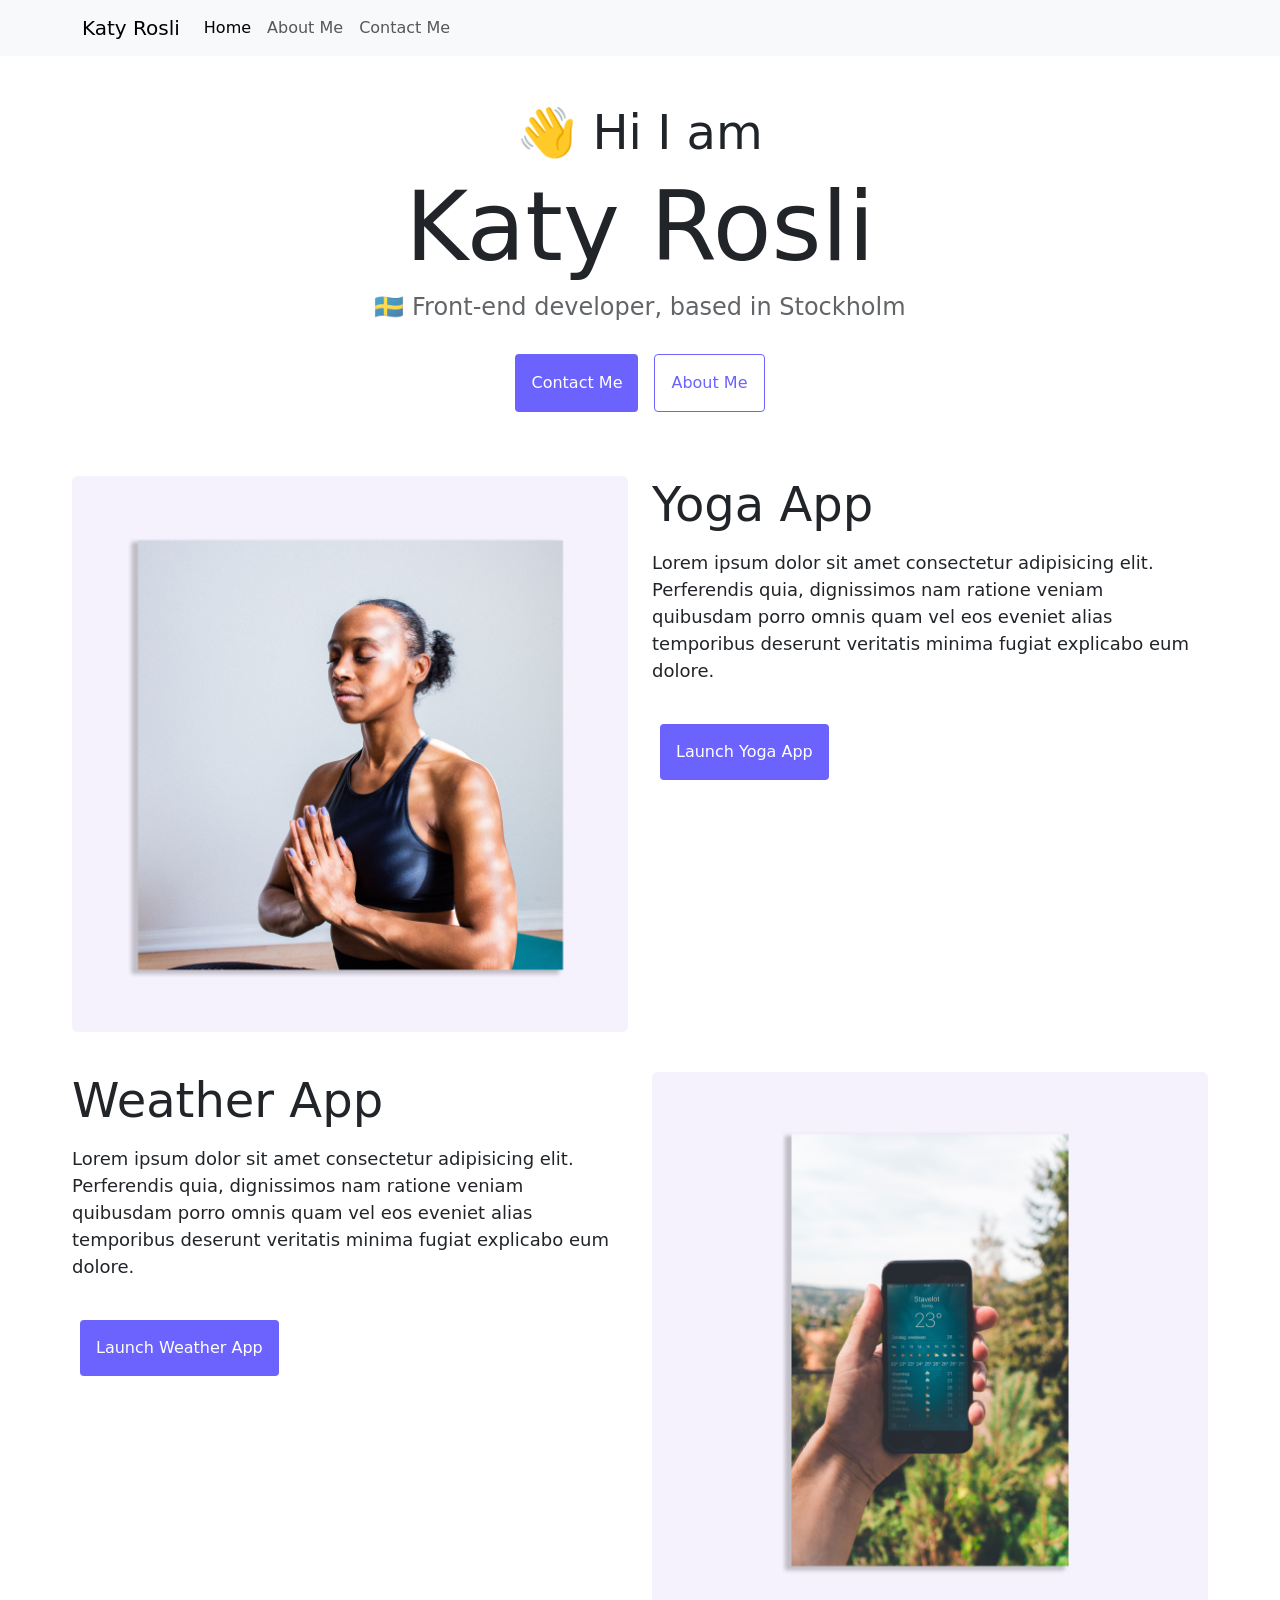
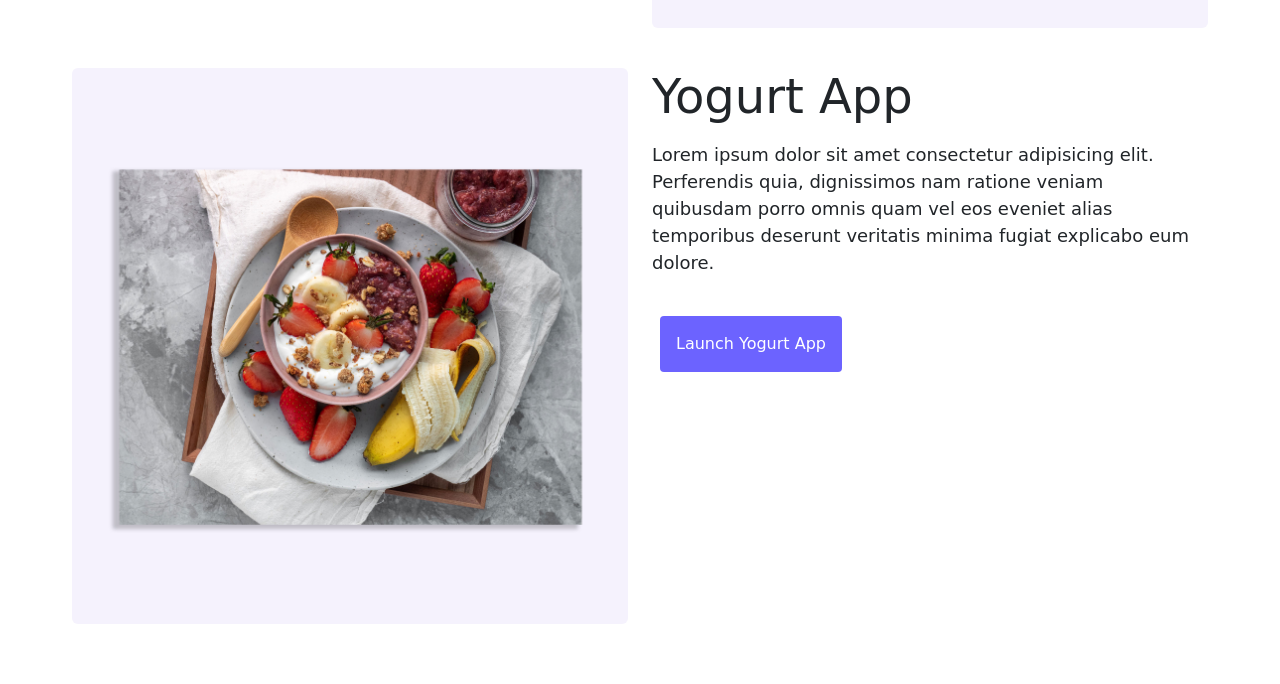
<file: index.html>
<!DOCTYPE html>
<html lang="en">
  <head>
    <meta charset="UTF-8" />
    <meta http-equiv="X-UA-Compatible" content="IE=edge" />
    <meta name="viewport" content="width=device-width, initial-scale=1.0" />
    <meta
      name="description"
      content="Katy Rosli is a front-end developer based in Stockholm, check out her projects and contact her for job inquiries"
    />
    <title>Front-end developer - Katy Rosli</title>
    <link
      href="https://cdn.jsdelivr.net/npm/bootstrap@5.0.2/dist/css/bootstrap.min.css"
      rel="stylesheet"
      integrity="sha384-EVSTQN3/azprG1Anm3QDgpJLIm9Nao0Yz1ztcQTwFspd3yD65VohhpuuCOmLASjC"
      crossorigin="anonymous"
    />
    <script
      src="https://cdn.jsdelivr.net/npm/bootstrap@5.0.2/dist/js/bootstrap.bundle.min.js"
      integrity="sha384-MrcW6ZMFYlzcLA8Nl+NtUVF0sA7MsXsP1UyJoMp4YLEuNSfAP+JcXn/tWtIaxVXM"
      crossorigin="anonymous"
    ></script>
    <link rel="stylesheet" href="/style/style.css" />
  </head>
  <body>
    <nav class="navbar navbar-expand-lg navbar-light bg-light fixed-top">
      <div class="container">
        <a class="navbar-brand" href="index.html"> Katy Rosli </a>
        <button
          class="navbar-toggler"
          type="button"
          data-bs-toggle="collapse"
          data-bs-target="#navbarNav"
          aria-controls="navbarNav"
          aria-expanded="false"
          aria-label="Toggle navigation"
        >
          <span class="navbar-toggler-icon"></span>
        </button>
        <div class="collapse navbar-collapse" id="navbarNav">
          <ul class="navbar-nav">
            <li class="nav-item">
              <a class="nav-link active" aria-current="page" href="index.html"
                >Home</a
              >
            </li>
            <li class="nav-item">
              <a class="nav-link" aria-current="page" href="about.html"
                >About Me</a
              >
            </li>
            <li class="nav-item">
              <a class="nav-link" aria-current="page" href="about.html#contact"
                >Contact Me</a
              >
            </li>
          </ul>
        </div>
      </div>
    </nav>
    <h2 class="intro" id="profile">👋 Hi I am</h2>
    <h1 class="my-name">Katy Rosli</h1>
    <h3 class="my-location">🇸🇪 Front-end developer, based in Stockholm</h3>
    <div class="primary-nav">
      <button
        onclick="location.href='about.html#contact'"
        class="btn btn-primary"
        type="button"
      >
        Contact Me
      </button>
      <button
        onclick="location.href='about.html'"
        class="btn btn-outline-primary"
        type="button"
      >
        About Me
      </button>
    </div>
    <div class="content">
      <div class="row">
        <div class="col-md-6">
          <img src="images/yoga.jpg" class="img-fluid rounded projects" />
        </div>
        <div class="col-md-6">
          <h2 class="mb-3">Yoga App</h2>
          <p>
            Lorem ipsum dolor sit amet consectetur adipisicing elit. Perferendis
            quia, dignissimos nam ratione veniam quibusdam porro omnis quam vel
            eos eveniet alias temporibus deserunt veritatis minima fugiat
            explicabo eum dolore.
          </p>
          <button
            onclick="location.href='index.html#profile'"
            class="btn btn-primary project-link"
            type="button"
          >
            Launch Yoga App
          </button>
        </div>
      </div>
      <div class="row">
        <div class="col-md-6">
          <h2 class="mb-3">Weather App</h2>
          <p>
            Lorem ipsum dolor sit amet consectetur adipisicing elit. Perferendis
            quia, dignissimos nam ratione veniam quibusdam porro omnis quam vel
            eos eveniet alias temporibus deserunt veritatis minima fugiat
            explicabo eum dolore.
          </p>
          <button
            onclick="location.href='index.html#profile'"
            class="btn btn-primary project-link"
            type="button"
          >
            Launch Weather App
          </button>
        </div>
        <div class="col-md-6">
          <img src="images/weather.jpg" class="img-fluid rounded projects" />
        </div>
      </div>
      <div class="row">
        <div class="col-md-6">
          <img src="images/yogurt.jpg" class="img-fluid rounded projects" />
        </div>
        <div class="col-md-6">
          <h2 class="mb-3">Yogurt App</h2>
          <p>
            Lorem ipsum dolor sit amet consectetur adipisicing elit. Perferendis
            quia, dignissimos nam ratione veniam quibusdam porro omnis quam vel
            eos eveniet alias temporibus deserunt veritatis minima fugiat
            explicabo eum dolore.
          </p>
          <button
            onclick="location.href='index.html#profile'"
            class="btn btn-primary project-link"
            type="button"
          >
            Launch Yogurt App
          </button>
        </div>
      </div>
    </div>
  </body>
</html>
</file>
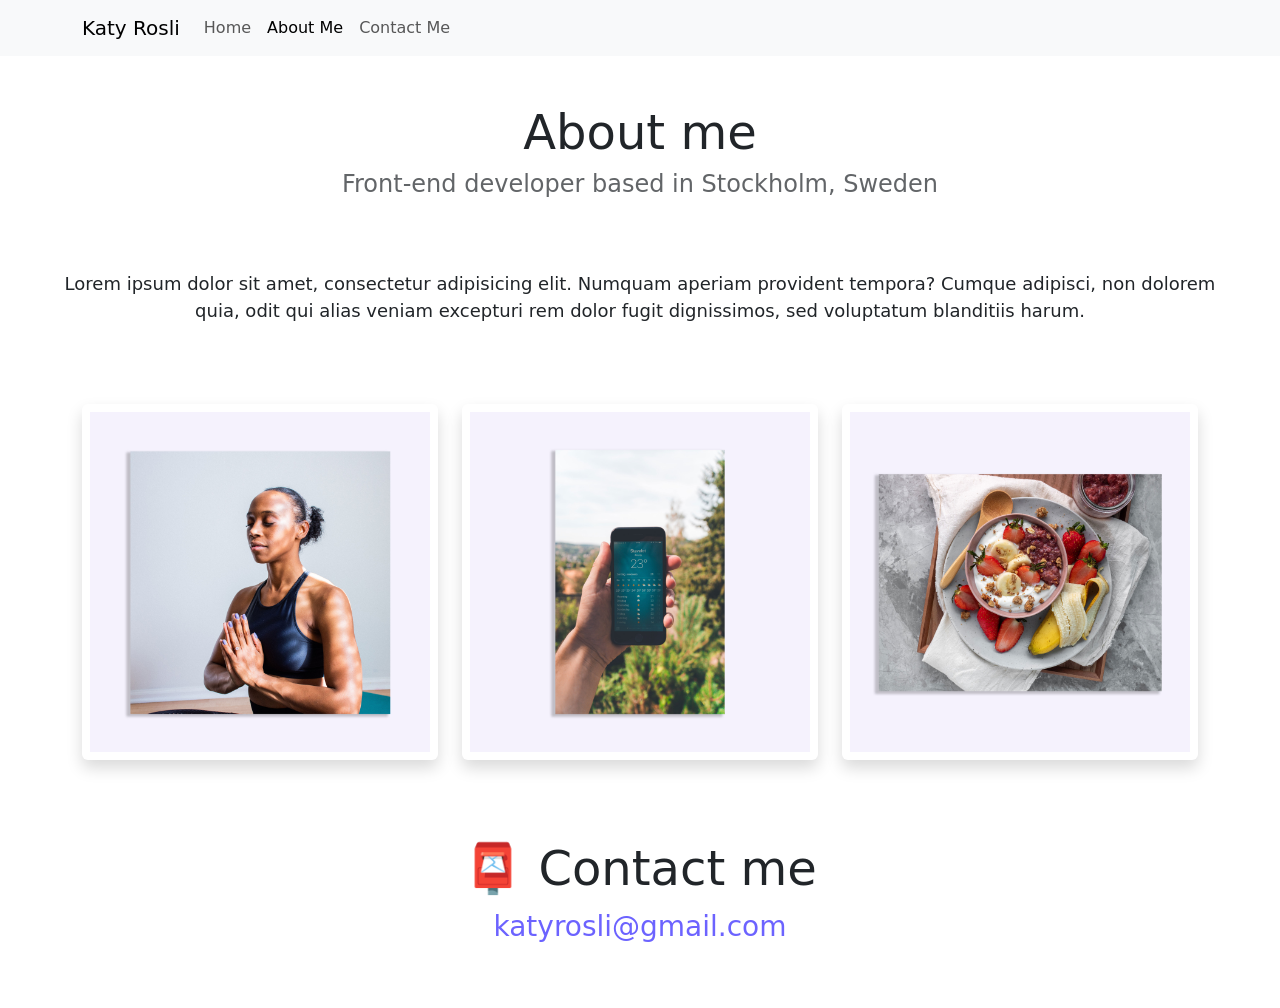
<file: about.html>
<!DOCTYPE html>
<html lang="en">
  <head>
    <meta charset="UTF-8" />
    <meta http-equiv="X-UA-Compatible" content="IE=edge" />
    <meta name="viewport" content="width=device-width, initial-scale=1.0" />
    <meta
      name="description"
      content="Katy Rosli is a front-end developer based in Stockholm, check out her projects and contact her for job inquiries"
    />
    <title>About me - Katy Rosli</title>
    <link
      href="https://cdn.jsdelivr.net/npm/bootstrap@5.0.2/dist/css/bootstrap.min.css"
      rel="stylesheet"
      integrity="sha384-EVSTQN3/azprG1Anm3QDgpJLIm9Nao0Yz1ztcQTwFspd3yD65VohhpuuCOmLASjC"
      crossorigin="anonymous"
    />
    <script
      src="https://cdn.jsdelivr.net/npm/bootstrap@5.0.2/dist/js/bootstrap.bundle.min.js"
      integrity="sha384-MrcW6ZMFYlzcLA8Nl+NtUVF0sA7MsXsP1UyJoMp4YLEuNSfAP+JcXn/tWtIaxVXM"
      crossorigin="anonymous"
    ></script>
    <link rel="stylesheet" href="/style/style.css" />
  </head>
  <body>
    <nav class="navbar navbar-expand-lg navbar-light bg-light fixed-top">
      <div class="container">
        <a class="navbar-brand" href="index.html"> Katy Rosli </a>
        <button
          class="navbar-toggler"
          type="button"
          data-bs-toggle="collapse"
          data-bs-target="#navbarNav"
          aria-controls="navbarNav"
          aria-expanded="false"
          aria-label="Toggle navigation"
        >
          <span class="navbar-toggler-icon"></span>
        </button>
        <div class="collapse navbar-collapse" id="navbarNav">
          <ul class="navbar-nav">
            <li class="nav-item">
              <a class="nav-link" aria-current="page" href="index.html">Home</a>
            </li>
            <li class="nav-item">
              <a class="nav-link active" aria-current="page" href="about.html"
                >About Me</a
              >
            </li>
            <li class="nav-item">
              <a class="nav-link" aria-current="page" href="about.html#contact"
                >Contact Me</a
              >
            </li>
          </ul>
        </div>
      </div>
    </nav>
    <h2 class="about-me">About me</h2>
    <h3 class="my-location">Front-end developer based in Stockholm, Sweden</h3>
    <div class="about-paragraphs text center">
      <p>
        Lorem ipsum dolor sit amet, consectetur adipisicing elit. Numquam
        aperiam provident tempora? Cumque adipisci, non dolorem quia, odit qui
        alias veniam excepturi rem dolor fugit dignissimos, sed voluptatum
        blanditiis harum.
      </p>
    </div>
    <div class="container">
      <div class="row">
        <div class="col-sm-4">
          <img
            src="images/yoga.jpg"
            class="img-fluid p-2 mb-4 shadow rounded"
            alt="Yoga Project"
          />
        </div>
        <div class="col-sm-4">
          <img
            src="images/weather.jpg"
            class="img-fluid p-2 mb-4 shadow rounded"
            alt="Weather Project"
          />
        </div>
        <div class="col-sm-4">
          <img
            src="images/yogurt.jpg"
            class="img-fluid p-2 mb-4 shadow rounded"
            alt="Yogurt Project"
          />
        </div>
      </div>
    </div>
    <br />
    <div id="contact">
      <h2 class="contact-me">📮 Contact me</h2>
      <a href="mailto:katyrosli@gmail.com" class="email-link"
        >katyrosli@gmail.com</a
      >
    </div>
  </body>
</html>
</file>
<file: style/style.css>
:root {
  --primary-color: #6c63ff;
  --secondary-color: #f5f2fe;
  --box-shadow: 0 5px 10px rgba(0, 0, 0, 0.3);
}

body {
  margin: 60px auto;
  width: 100%;
  padding-left: 16px;
  padding-right: 16px;
}

.content {
  padding-left: 56px;
  padding-right: 56px;
}

h1 {
  font-size: 96px;
}

h2 {
  font-size: 48px;
}

h3 {
  font-size: 24px;
  opacity: 0.7;
}

p {
  border-radius: 4px;
  font-size: 18px;
  line-height: 1.5;
}

.navigation-links {
  display: flex;
  margin-top: 40px;
  justify-content: center;
}

.navigation-links a {
  margin: 16px;
  border-radius: 4px;
  padding: 16px 16px;
  text-decoration: none;
  text-transform: capitalize;
}

.contact-link {
  background: var(--primary-color);
  box-shadow: var(--box-shadow);
  color: white;
}
.intro {
  margin-top: 104px;
  font-size: 48px;
  text-align: center;
}
.about-me {
  margin-top: 104px;
  font-size: 48px;
  text-align: center;
}

.contact-me {
  margin-top: 32px;
  font-size: 48px;
  text-align: center;
}

.my-name {
  text-align: center;
  font-size: 96px;
}

.my-location {
  text-align: center;
  font-size: 24px;
  opacity: 0.7;
}
.about-link {
  color: var(--primary-color);
  border: 1px solid var(--primary-color);
}

.homepage-link {
  color: var(--primary-color);
  text-align: center;
  display: block;
}

.about-paragraphs {
  display: flex;
  margin: 32px 0;
}

.about-paragraphs p {
  margin: 40px;
  text-align: center;
}

.text-center {
  text-align: center !important;
}

.email-link {
  display: flex;
  justify-content: center;
  color: var(--primary-color);
  font-size: 28px;
  text-decoration: none;
}

.email-link:hover {
  text-decoration: underline;
}

.row {
  margin-top: 40px;
}

.img-fluid {
  max-width: 100%;
  height: auto;
}

.primary-nav {
  display: flex;
  justify-content: center;
  margin-right: 200px;
  margin-left: 200px;
}

.btn-primary {
  margin-top: 24px;
  margin-bottom: 24px;
  display: inline-block;
  padding: 16px;
  margin-right: 8px;
  margin-left: 8px;
  font-size: 400;
  background: var(--primary-color);
  border: none;
  border-radius: 4px;
}

.btn-primary:hover {
  background: var(--primary-color);
  border: none;
  border-radius: 4px;
  text-color: white;
}

.btn-outline-primary {
  margin-top: 24px;
  margin-bottom: 24px;
  display: inline-block;
  padding: 16px;
  margin-right: 8px;
  margin-left: 8px;
  border-color: var(--primary-color);
  border-radius: 4px;
  color: var(--primary-color);
}

.btn-outline-primary:hover {
  margin-top: 24px;
  margin-bottom: 24px;
  padding: 16px;
  background: var(--primary-color);
  border-color: var(--primary-color);
  border-radius: 4px;
}

@media (max-width: 576px) {
  .primary-nav {
    display: flex;
    justify-content: space-around;
    margin: 16px;
  }
  .content {
    padding: 0;
  }
  .intro {
    font-size: 32px;
  }
  .my-name {
    font-size: 48px;
    line-height: 1.5;
  }
  .my-location {
    font-size: 24px;
  }
  .projects {
    display: none;
  }
  h2 {
    text-align: center;
    font-size: 32px;
  }
  p {
    text-align: center;
    font-size: 16px;
    margin: 0;
  }
  .project-link {
    text-align: center;
    width: 100%;
    display: flex;
    justify-content: space-evenly;
  }

  .about-me {
    font-size: 40px;
    margin-top: 88px;
  }
  .about-paragraphs p {
    margin: 0px;
    text-align: center;
  }
  .col-sm-4 {
    display: block;
    width: 100%;
    padding: 0;
  }
}
</file>
